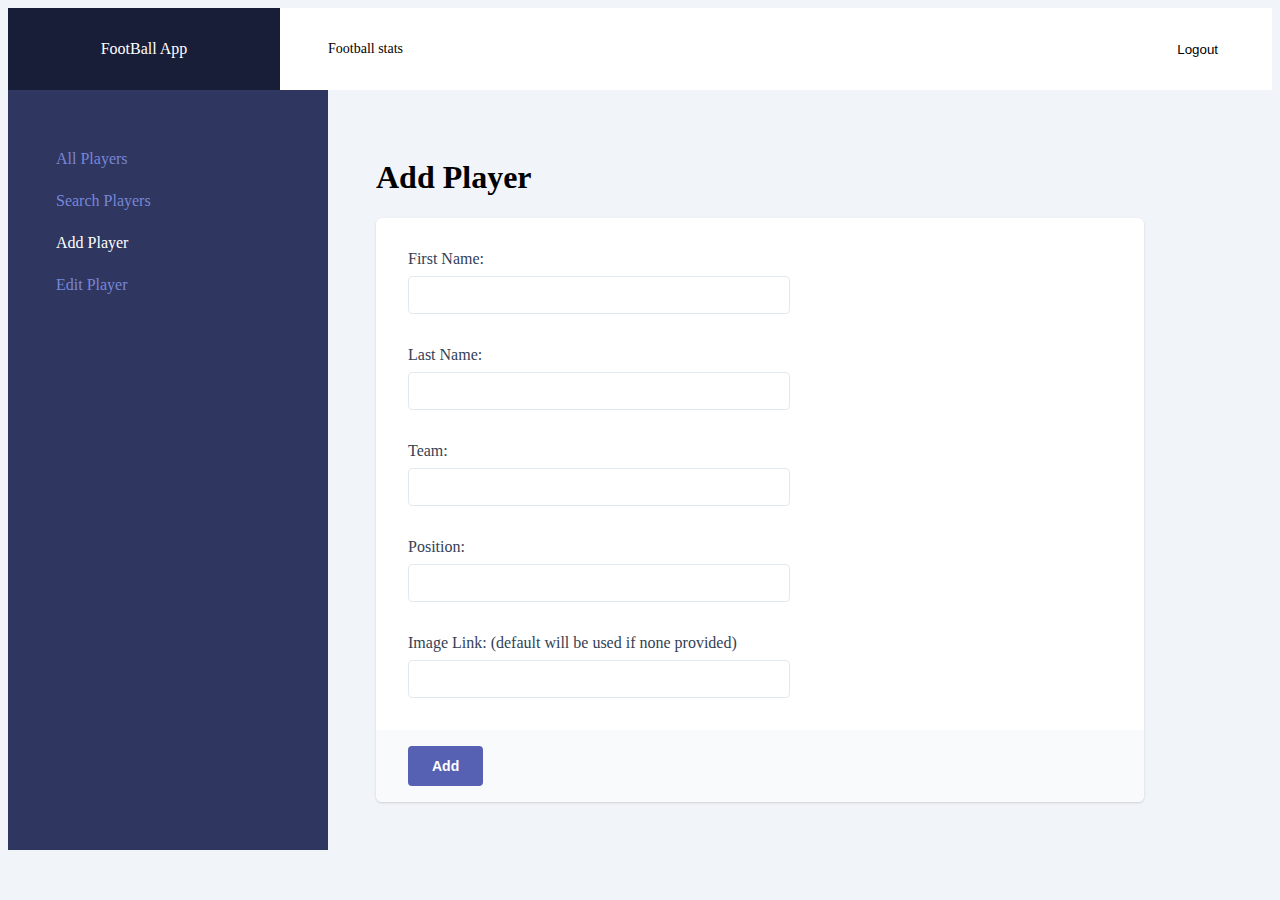
<file: football-portal/add.html>
<!DOCTYPE html>
<html lang="en">
  <head>
    <meta charset="UTF-8" />
    <meta http-equiv="X-UA-Compatible" content="IE=edge" />
    <meta name="viewport" content="width=device-width, initial-scale=1.0" />
    <link
      href="https://cdn.jsdelivr.net/npm/bootstrap@5.2.2/dist/css/bootstrap.min.css"
      rel="stylesheet"
      integrity="sha384-Zenh87qX5JnK2Jl0vWa8Ck2rdkQ2Bzep5IDxbcnCeuOxjzrPF/et3URy9Bv1WTRi"
      crossorigin="anonymous"
    />
    <link rel="stylesheet" href="styles/main.css" />
    <link rel="stylesheet" href="styles/add.css" />
    <title>Football</title>
  </head>
  <body>
    <div class="overlay hidden"></div>

    <div
      class="navContainer hidden"
      style="
        position: absolute;
        z-index: 99999;
        top: 60px;
        right: 0px;
        will-change: transform;
      "
    >
      <div class="navMobile">
        <div>
          <div>
            <a href="/" class="navMobile__link">
              <div class="navMobile__link__text">All Players</div></a
            >
          </div>
          <div>
            <a href="/search.html" class="navMobile__link">
              <div class="navMobile__link__text">Search Players</div></a
            >
          </div>
          <div>
            <a href="/add.html" class="navMobile__link">
              <div class="navMobile__link__text navMobile__link__text--active">
                Add Player
              </div></a
            >
          </div>
          <div>
            <a href="/edit.html" class="navMobile__link">
              <div class="navMobile__link__text">Edit Player</div></a
            >
          </div>
        </div>
      </div>
    </div>
    <div class="wrapper">
      <header class="header">
        <div class="header__logo background--secondary">
          <p>FootBall App</p>
          <button type="button" class="navMobile__button">
            <svg
              xmlns="http://www.w3.org/2000/svg"
              viewBox="0 0 20 20"
              class="burgerIcon"
            >
              <path d="M0 3h20v2H0V3zm0 6h20v2H0V9zm0 6h20v2H0v-2z"></path>
            </svg>
          </button>
        </div>
        <div class="header__topbar">
          <p>Football stats</p>
          <button class="button--transparent">Logout</button>
        </div>
      </header>
      <main class="main">
        <nav class="sidebar">
          <div class="sidebar__navItem">
            <a href="/" class="sidebar__navLink">All Players</a>
          </div>
          <div class="sidebar__navItem">
            <a href="/search.html" class="sidebar__navLink">Search Players</a>
          </div>
          <div class="sidebar__navItem">
            <a
              href="/add.html"
              class="sidebar__navLink sidebar__navLink--active"
              >Add Player</a
            >
          </div>
          <div class="sidebar__navItem">
            <a href="/edit.html" class="sidebar__navLink">Edit Player</a>
          </div>
        </nav>
        <div class="main__content">
          <div class="heading">
            <h1 class="heading__text">Add Player</h1>
          </div>
          <div class="formBox">
            <div class="formBox__container">
              <div class="formBox__formControl">
                <label class="formControl__label">First Name:</label>
                <input type="text" id="first_name" />
              </div>
              <div class="formBox__formControl">
                <label class="formControl__label">Last Name:</label>
                <input type="text" id="last_name" />
              </div>
              <div class="formBox__formControl">
                <label class="formControl__label">Team:</label>
                <input type="text" id="team" />
              </div>
              <div class="formBox__formControl">
                <label class="formControl__label">Position:</label>
                <input type="text" id="position" />
              </div>
              <div class="formBox__formControl">
                <label class="formControl__label"
                  >Image Link: (default will be used if none provided)</label
                >
                <input type="text" id="image" />
              </div>
            </div>
            <div class="btnBox">
              <button class="btnBox__btn">Add</button>
            </div>
          </div>
        </div>
      </main>
    </div>
    <script src="scripts/main.js  "></script>
    <script src="scripts/add.js"></script>
  </body>
</html>
</file>
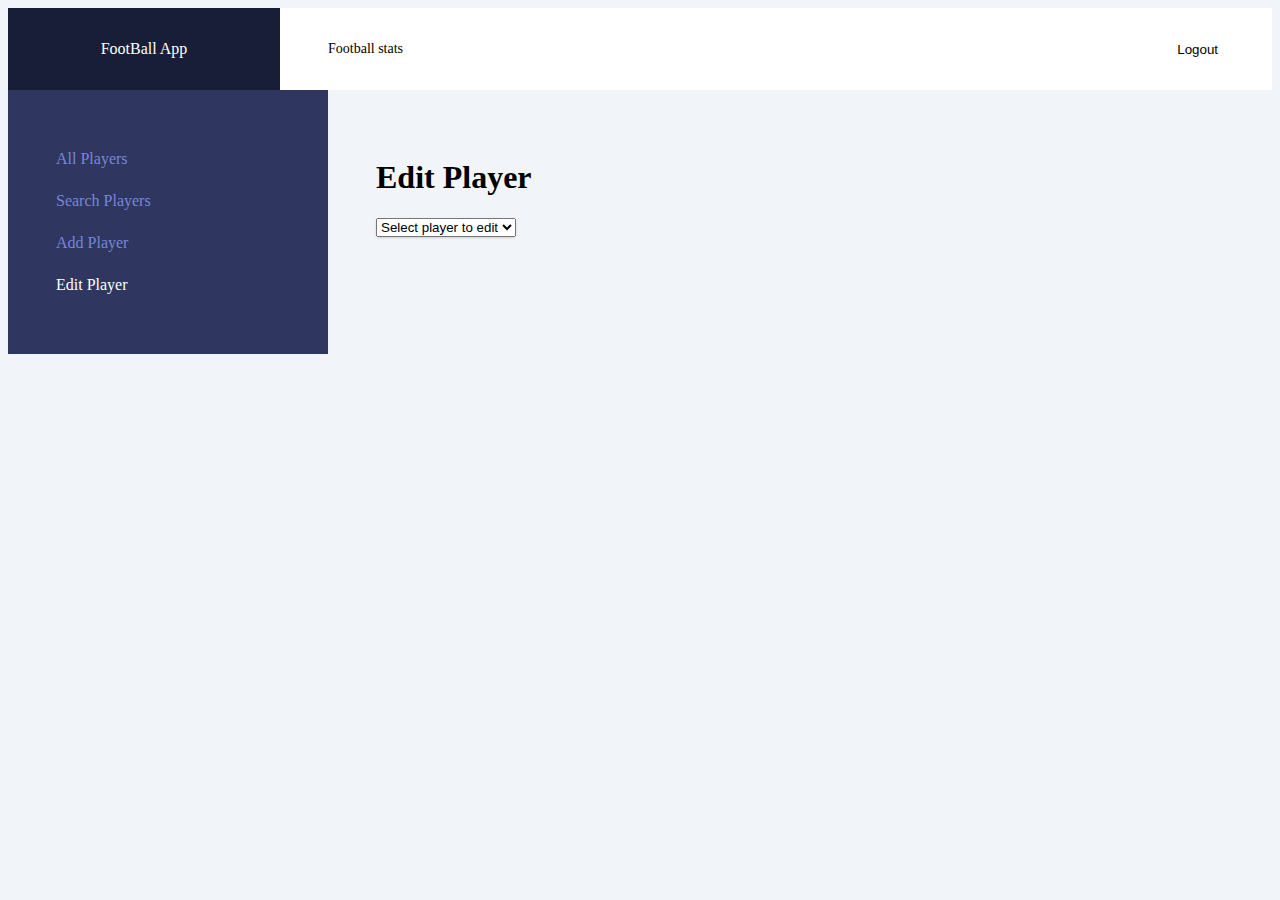
<file: football-portal/edit.html>
<!DOCTYPE html>
<html lang="en">
  <head>
    <meta charset="UTF-8" />
    <meta http-equiv="X-UA-Compatible" content="IE=edge" />
    <meta name="viewport" content="width=device-width, initial-scale=1.0" />
    <link
      href="https://cdn.jsdelivr.net/npm/bootstrap@5.2.2/dist/css/bootstrap.min.css"
      rel="stylesheet"
      integrity="sha384-Zenh87qX5JnK2Jl0vWa8Ck2rdkQ2Bzep5IDxbcnCeuOxjzrPF/et3URy9Bv1WTRi"
      crossorigin="anonymous"
    />
    <link rel="stylesheet" href="styles/main.css" />
    <link rel="stylesheet" href="styles/add.css" />
    <link rel="stylesheet" href="styles/edit.css" />
    <title>Football</title>
  </head>
  <body>
    <div class="overlay hidden"></div>
    <div
      class="navContainer hidden"
      style="
        position: absolute;
        z-index: 99999;
        top: 60px;
        right: 0px;
        will-change: transform;
      "
    >
      <div class="navMobile">
        <div>
          <div>
            <a href="/" class="navMobile__link">
              <div class="navMobile__link__text">All Players</div></a
            >
          </div>
          <div>
            <a href="/search.html" class="navMobile__link">
              <div class="navMobile__link__text">Search Players</div></a
            >
          </div>
          <div>
            <a href="/add.html" class="navMobile__link">
              <div class="navMobile__link__text">Add Player</div></a
            >
          </div>
          <div>
            <a href="/edit.html" class="navMobile__link">
              <div class="navMobile__link__text navMobile__link__text--active">
                Edit Player
              </div></a
            >
          </div>
        </div>
      </div>
    </div>
    <div class="wrapper">
      <header class="header">
        <div class="header__logo background--secondary">
          <p>FootBall App</p>
          <button type="button" class="navMobile__button">
            <svg
              xmlns="http://www.w3.org/2000/svg"
              viewBox="0 0 20 20"
              class="burgerIcon"
            >
              <path d="M0 3h20v2H0V3zm0 6h20v2H0V9zm0 6h20v2H0v-2z"></path>
            </svg>
          </button>
        </div>
        <div class="header__topbar">
          <p>Football stats</p>
          <button class="button--transparent">Logout</button>
        </div>
      </header>
      <main class="main">
        <nav class="sidebar">
          <div class="sidebar__navItem">
            <a href="/" class="sidebar__navLink">All Players</a>
          </div>
          <div class="sidebar__navItem">
            <a href="/search.html" class="sidebar__navLink">Search Players</a>
          </div>
          <div class="sidebar__navItem">
            <a href="/add.html" class="sidebar__navLink">Add Player</a>
          </div>
          <div class="sidebar__navItem">
            <a
              href="/edit.html"
              class="sidebar__navLink sidebar__navLink--active"
              >Edit Player</a
            >
          </div>
        </nav>
        <div class="main__content">
          <div class="heading">
            <h1 class="heading__text">Edit Player</h1>
          </div>
          <div class="playerSelect">
            <select class="playerSelect__select">
              <option value="">Select player to edit</option>
            </select>
          </div>
          <div class="formBox"></div>
        </div>
      </main>
    </div>
    <script src="scripts/main.js"></script>
    <script src="scripts/edit.js"></script>
  </body>
</html>
</file>
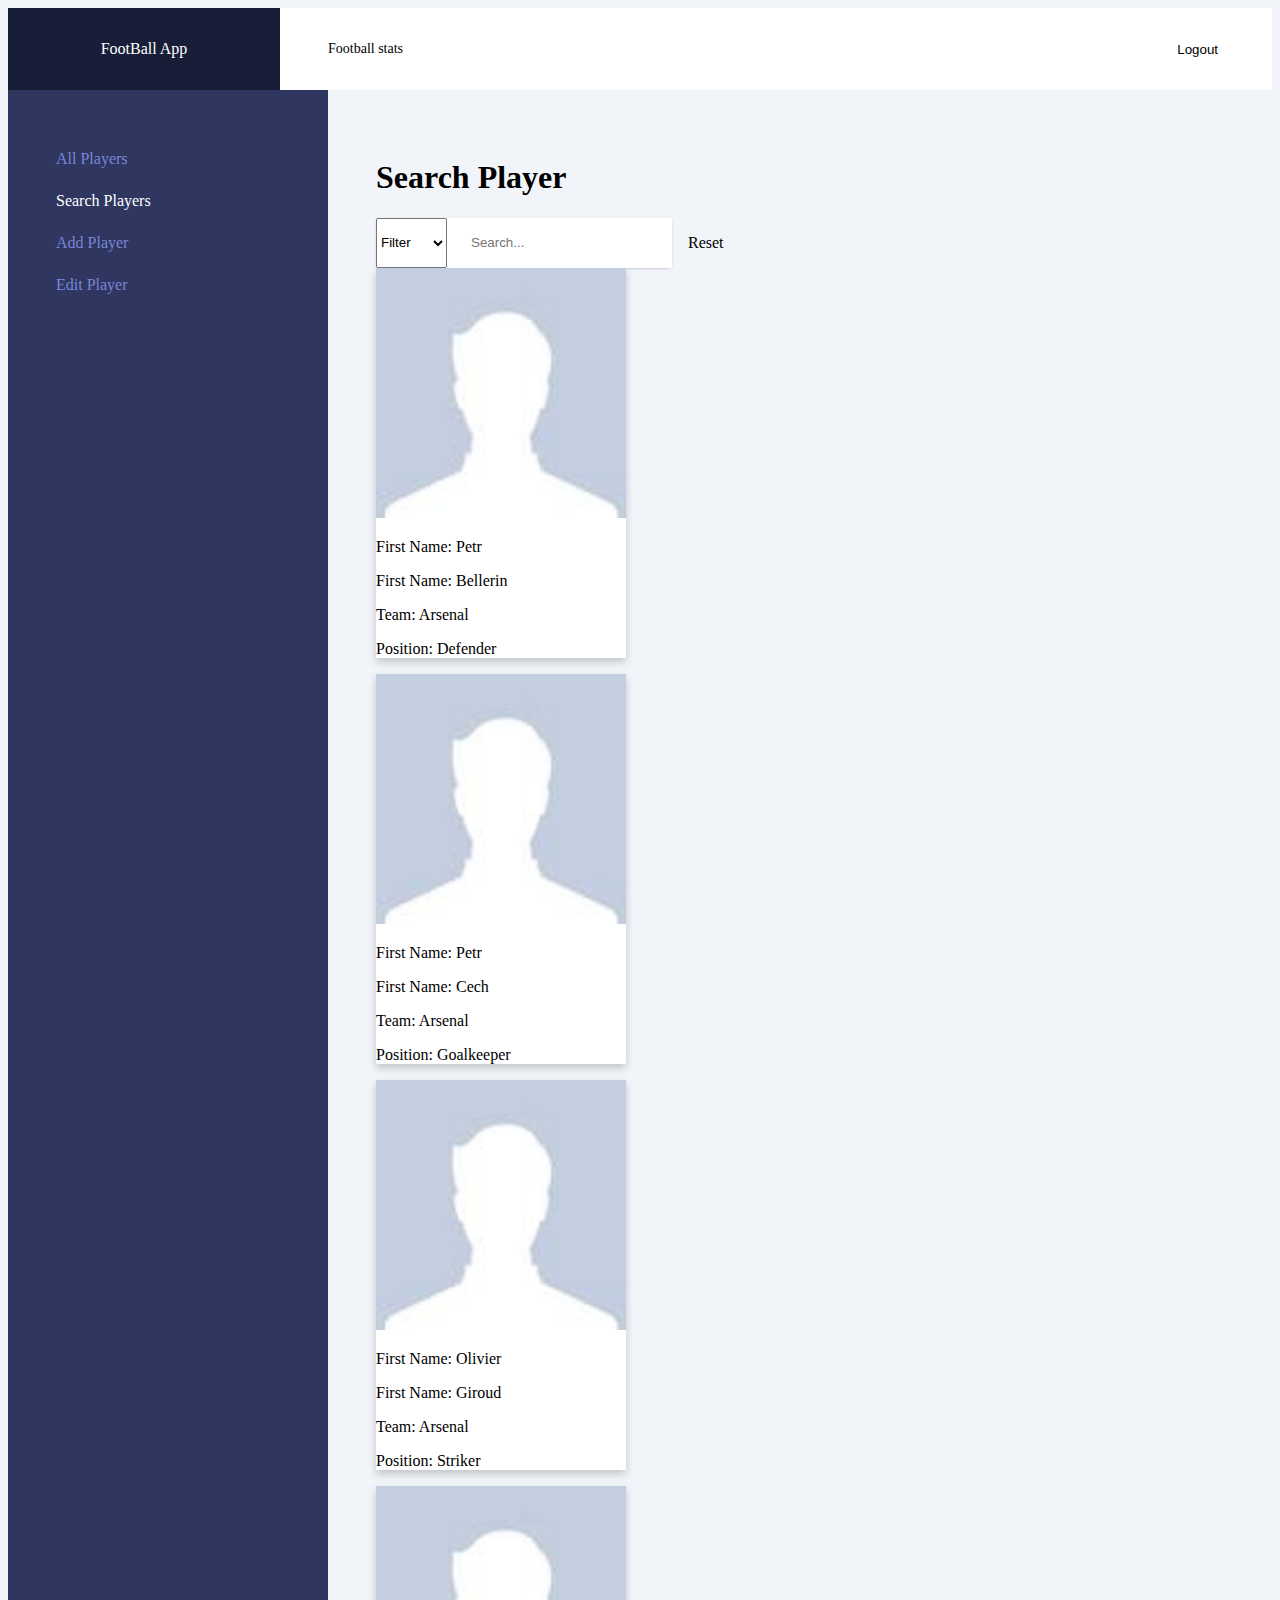
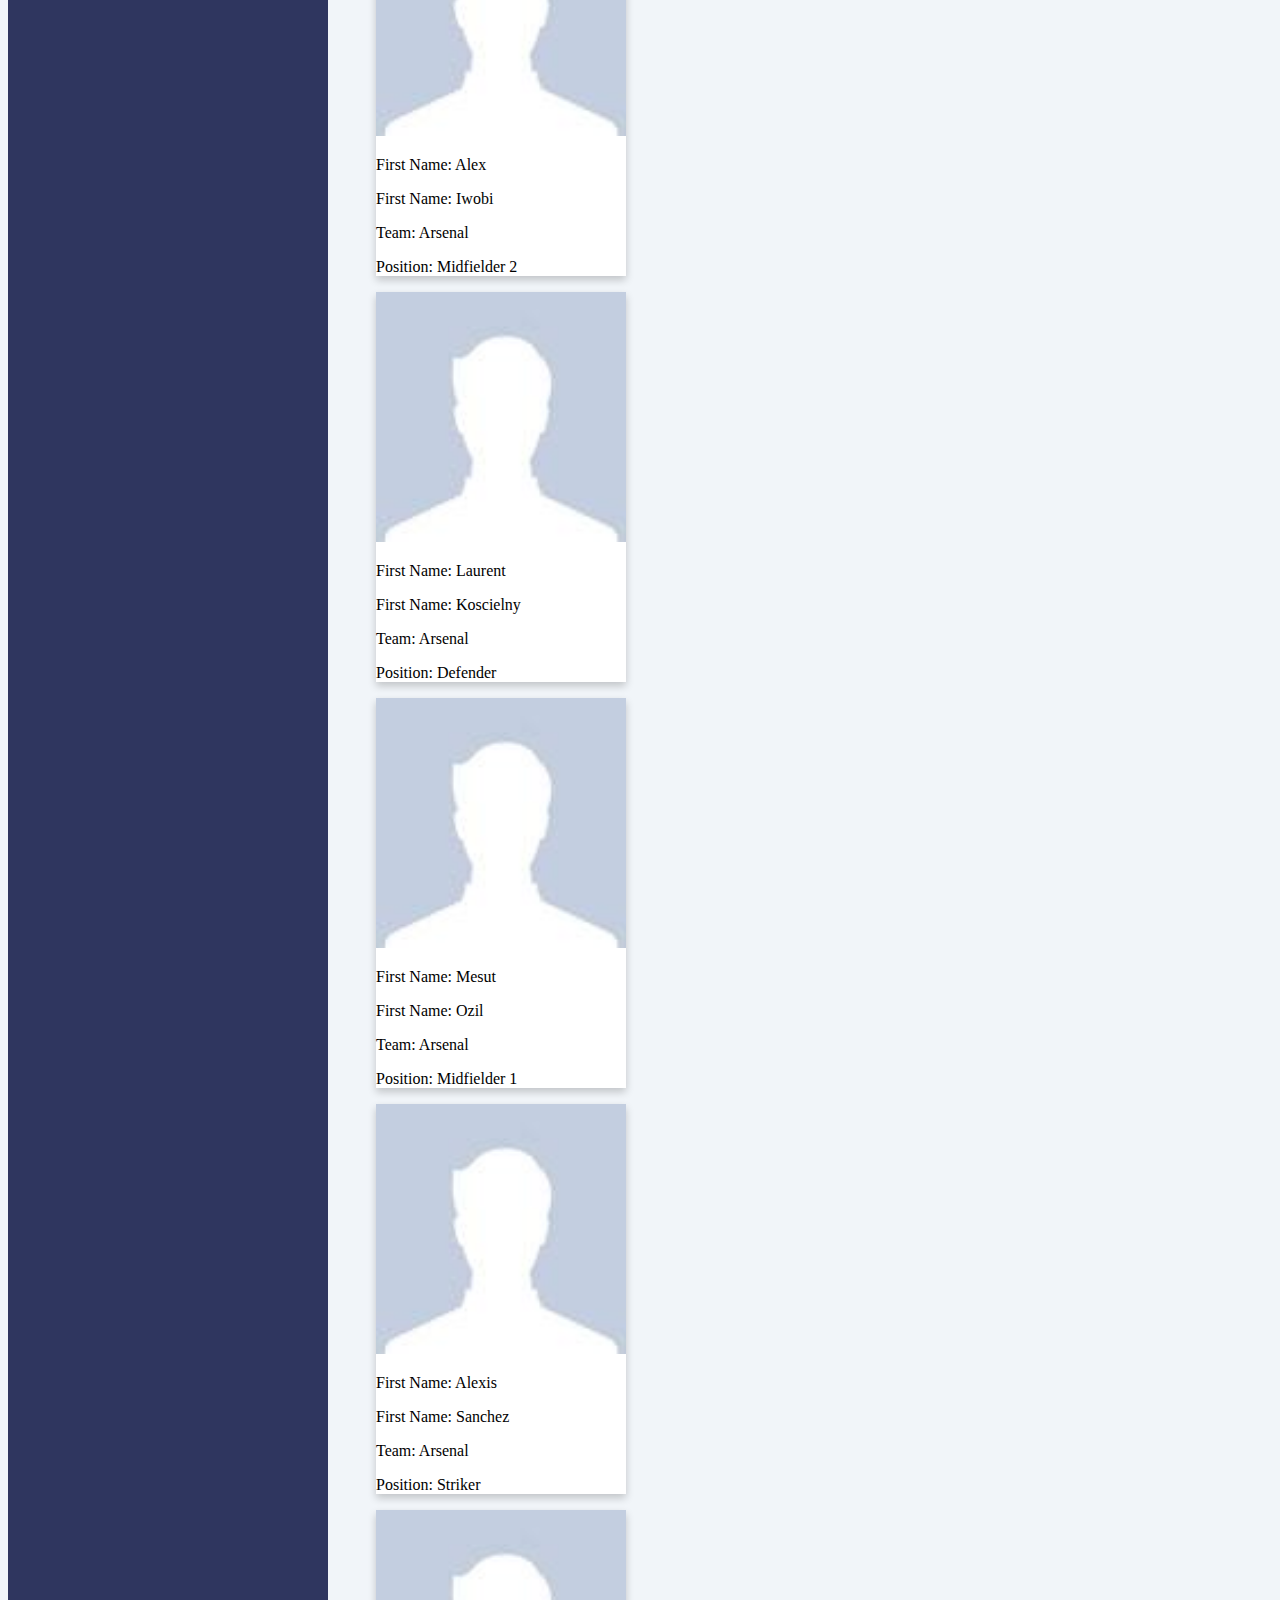
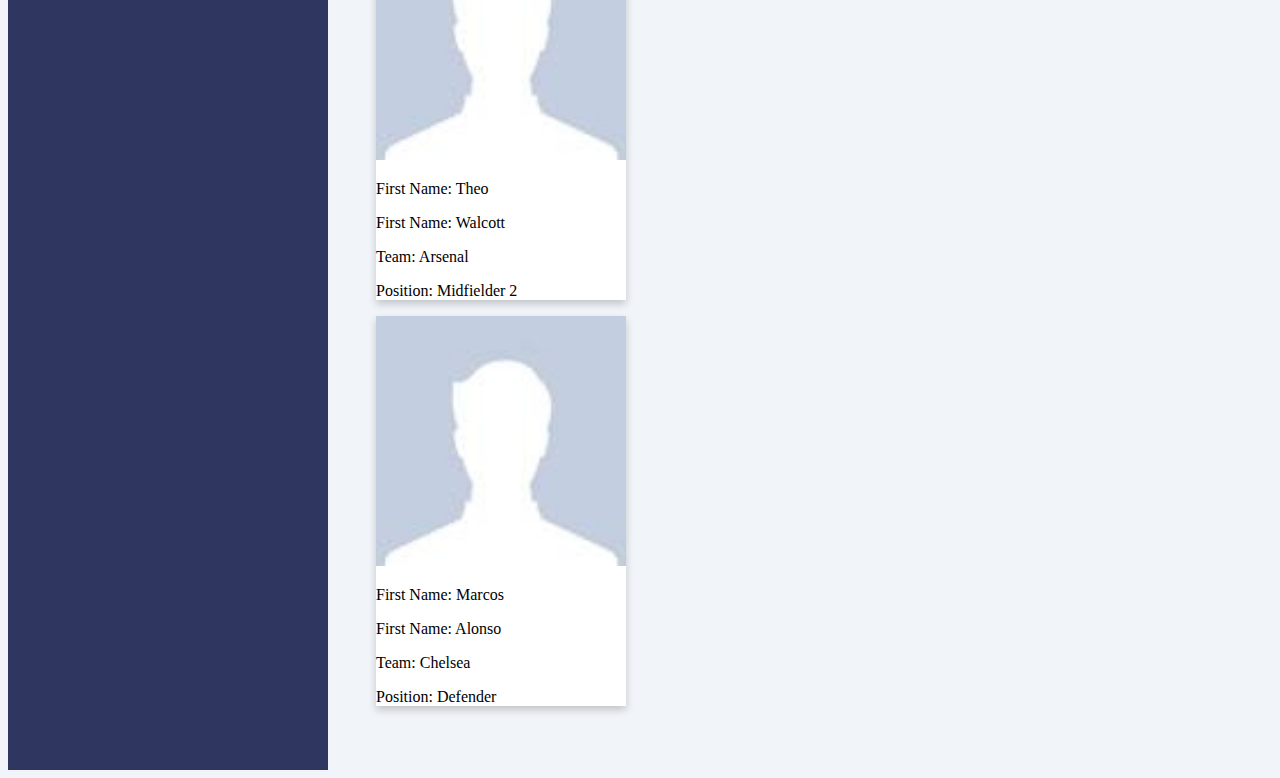
<file: football-portal/search.html>
<!DOCTYPE html>
<html lang="en">
  <head>
    <meta charset="UTF-8" />
    <meta http-equiv="X-UA-Compatible" content="IE=edge" />
    <meta name="viewport" content="width=device-width, initial-scale=1.0" />
    <link
      href="https://cdn.jsdelivr.net/npm/bootstrap@5.2.2/dist/css/bootstrap.min.css"
      rel="stylesheet"
      integrity="sha384-Zenh87qX5JnK2Jl0vWa8Ck2rdkQ2Bzep5IDxbcnCeuOxjzrPF/et3URy9Bv1WTRi"
      crossorigin="anonymous"
    />
    <link rel="stylesheet" href="styles/main.css" />
    <link rel="stylesheet" href="styles/search.css" />
    <title>Football</title>
  </head>
  <body>
    <div class="overlay hidden"></div>
    <div
      class="navContainer hidden"
      style="
        position: absolute;
        z-index: 99999;
        top: 60px;
        right: 0px;
        will-change: transform;
      "
    >
      <div class="navMobile">
        <div>
          <div>
            <a href="/" class="navMobile__link">
              <div class="navMobile__link__text">All Players</div></a
            >
          </div>
          <div>
            <a href="/search.html" class="navMobile__link">
              <div class="navMobile__link__text navMobile__link__text--active">
                Search Players
              </div></a
            >
          </div>
          <div>
            <a href="/add.html" class="navMobile__link">
              <div class="navMobile__link__text">Add Player</div></a
            >
          </div>
          <div>
            <a href="/edit.html" class="navMobile__link">
              <div class="navMobile__link__text">Edit Player</div></a
            >
          </div>
        </div>
      </div>
    </div>
    <div class="wrapper">
      <header class="header">
        <div class="header__logo background--secondary">
          <p>FootBall App</p>
          <button type="button" class="navMobile__button">
            <svg
              xmlns="http://www.w3.org/2000/svg"
              viewBox="0 0 20 20"
              class="burgerIcon"
            >
              <path d="M0 3h20v2H0V3zm0 6h20v2H0V9zm0 6h20v2H0v-2z"></path>
            </svg>
          </button>
        </div>
        <div class="header__topbar">
          <p>Football stats</p>
          <button class="button--transparent">Logout</button>
        </div>
      </header>
      <main class="main">
        <nav class="sidebar">
          <div class="sidebar__navItem">
            <a href="/" class="sidebar__navLink">All Players</a>
          </div>
          <div class="sidebar__navItem">
            <a
              href="/search.html"
              class="sidebar__navLink sidebar__navLink--active"
              >Search Players</a
            >
          </div>
          <div class="sidebar__navItem">
            <a href="/add.html" class="sidebar__navLink">Add Player</a>
          </div>
          <div class="sidebar__navItem">
            <a href="/edit.html" class="sidebar__navLink">Edit Player</a>
          </div>
        </nav>
        <div class="main__content">
          <div class="heading">
            <h1 class="heading__text">Search Player</h1>
          </div>
          <div class="optionsRow">
            <div class="searchBox">
              <select class="searchBox__filter">
                <option value="">Filter</option>
              </select>
              <input
                class="searchBox__search"
                placeholder="Search..."
                type="text"
              />
            </div>
            <p class="searchBox__reset">Reset</p>
          </div>

          <div
            class="players row row-cols-auto justify-content-center mt-sm-5"
          ></div>
        </div>
      </main>
    </div>
    <script type="module" src="scripts/search.js"></script>
    <script src="scripts/main.js  "></script>
  </body>
</html>
</file>
<file: football-portal/styles/main.css>
body {
  background: rgb(241, 245, 249);
}

a {
  text-decoration: none;
}

.overlay {
  position: fixed;
  inset: 0px;
  z-index: 99998;
  background: black;
  opacity: 0.2;
}

.hidden {
  display: none;
}

.navMobile {
  padding: 1rem 2rem;
  margin-top: 0.5rem;
  border-radius: 0.25rem;
  box-shadow: 0 10px 15px -3px rgba(0, 0, 0, 0.1),
    0 4px 6px -2px rgba(0, 0, 0, 0.05);
  background-color: rgb(47, 54, 95);
}
.navMobile__link {
  display: flex;
  padding-top: 0.75rem;
  padding-bottom: 0.75rem;
  align-items: center;
}

.navMobile__link__text {
  color: rgb(120, 134, 215);
}

.navMobile__link__text:hover {
  color: white;
}
.navMobile__link__text--active {
  color: white;
}

.color--primary {
  color: rgb(47, 54, 95);
}

.background--primary {
  background-color: rgb(47, 54, 95);
}

.background--secondary {
  background-color: rgb(25, 30, 56);
}
.navMobile__button {
  background: none;
}
.header__logo {
  display: flex;
  padding: 1rem 1.5rem;
  justify-content: space-between;
  align-items: center;
  color: white;
}

.header__topbar {
  display: flex;
  padding: 1rem;
  background-color: #ffffff;
  font-size: 0.875rem;
  line-height: 1.25rem;
  justify-content: space-between;
  align-items: center;
  width: 100%;
  border-bottom-width: 1px;
}

.burgerIcon {
  width: 1.5rem;
  height: 1.5rem;
  fill: #fff;
}
.sidebar {
  display: none;
  overflow-y: auto;
  padding: 3rem;
  background-color: rgb(47, 54, 95);
  flex-shrink: 0;
  width: 14rem;
}

.sidebar__navLink {
  display: flex;
  padding-top: 0.75rem;
  padding-bottom: 0.75rem;
  align-items: center;
  color: rgb(120, 134, 215);
}

.sidebar__navLink--active {
  color: white;
}

.sidebar__navLink:hover {
  color: white;
}

.button--transparent {
  background-color: transparent;
  border: none;
}

.main__content {
  padding: 2rem 1rem;
}

@media (min-width: 768px) {
  .navMobile .wrapper {
    display: flex;
    flex-direction: column;
    height: 100vh;
  }
  .header {
    display: flex;
    flex-shrink: 0;
  }

  .header__logo {
    flex-shrink: 0;
    justify-content: center;
    width: 14rem;
  }
  .navMobile__button {
    display: none;
  }
  .header__topbar {
    padding: 0 3rem;
  }
  .header__topbar p {
    margin: 0;
  }

  .sidebar {
    display: block;
  }

  .main {
    display: flex;
    overflow: hidden;
    flex-grow: 1;
  }

  .main__content {
    overflow-y: auto;
    padding: 3rem;
    flex: 1 1 0%;
  }
}
</file>
<file: football-portal/styles/add.css>
.formBox {
  overflow: hidden;
  background-color: #ffffff;
  max-width: 48rem;
  border-radius: 0.375rem;
  box-shadow: 0 1px 3px 0 rgba(0, 0, 0, 0.1), 0 1px 2px 0 rgba(0, 0, 0, 0.06);
}
.formBox__container {
  display: flex;
  padding: 2rem;
  margin-right: -1.5rem;
  margin-bottom: -2rem;
  flex-wrap: wrap;
}
.formBox__formControl {
  padding-right: 1.5rem;
  padding-bottom: 2rem;
  width: 100%;
}
.formBox__formControl input {
  text-align: left;
  color: rgb(51, 65, 85);
  width: 100%;
  border-radius: 0.25rem;
  border: 0 solid #e2e8f0;
  border-width: 1px;
  display: block;
  line-height: 1.5;
  padding: 0.5rem;
  position: relative;
}
.formControl__label {
  display: block;
  margin-bottom: 0.5rem;
  color: rgb(51, 65, 85);
}
.btnBox {
  display: flex;
  padding: 1rem 2rem;
  background-color: #f9fafb;
  justify-content: space-between;
  align-items: center;
  border-top-width: 1px;
  border-color: #f3f4f6;
}
.btnBox__btn {
  border-radius: 0.25rem;
  font-weight: 700;
  font-size: 0.875rem;
  line-height: 1.25rem;
  line-height: 1rem;
  padding: 0.75rem 1.5rem;
  color: rgba(255, 255, 255);
  white-space: nowrap;
  background-color: rgb(86, 97, 179);
  border: none;
}

.btnBox__delete {
  color: red;
  background: none;
  text-decoration: underline;
  border: none;
  cursor: pointer;
}

@media (min-width: 1024px) {
  .formBox__formControl {
    width: 50%;
  }
}
</file>
<file: football-portal/styles/edit.css>
.playerSelect {
  display: flex;
  background-color: #ffffff;
  width: fit-content;
  border-radius: 0.25rem;
  box-shadow: 0 1px 3px 0 rgba(0, 0, 0, 0.1), 0 1px 2px 0 rgba(0, 0, 0, 0.06);
  margin-bottom: 1rem;
}
</file>
<file: football-portal/styles/search.css>
.searchBox {
  display: flex;
  background-color: #ffffff;
  width: fit-content;
  border-radius: 0.25rem;
  box-shadow: 0 1px 3px 0 rgba(0, 0, 0, 0.1), 0 1px 2px 0 rgba(0, 0, 0, 0.06);
}
.searchBox__search {
  padding: 0.75rem 1.5rem;
  border: none;
}

.searchBox__reset {
  margin: 0;
  padding: 1rem;
  cursor: pointer;
}
.players__profileCard {
  box-shadow: 0 4px 8px 0 rgba(0, 0, 0, 0.2);
  max-width: 250px;
  background-color: white;
}
.profileCard__img {
  width: 100%;
  height: 250px;
}

.optionsRow {
  display: flex;
  flex-wrap: wrap;
}
</file>
